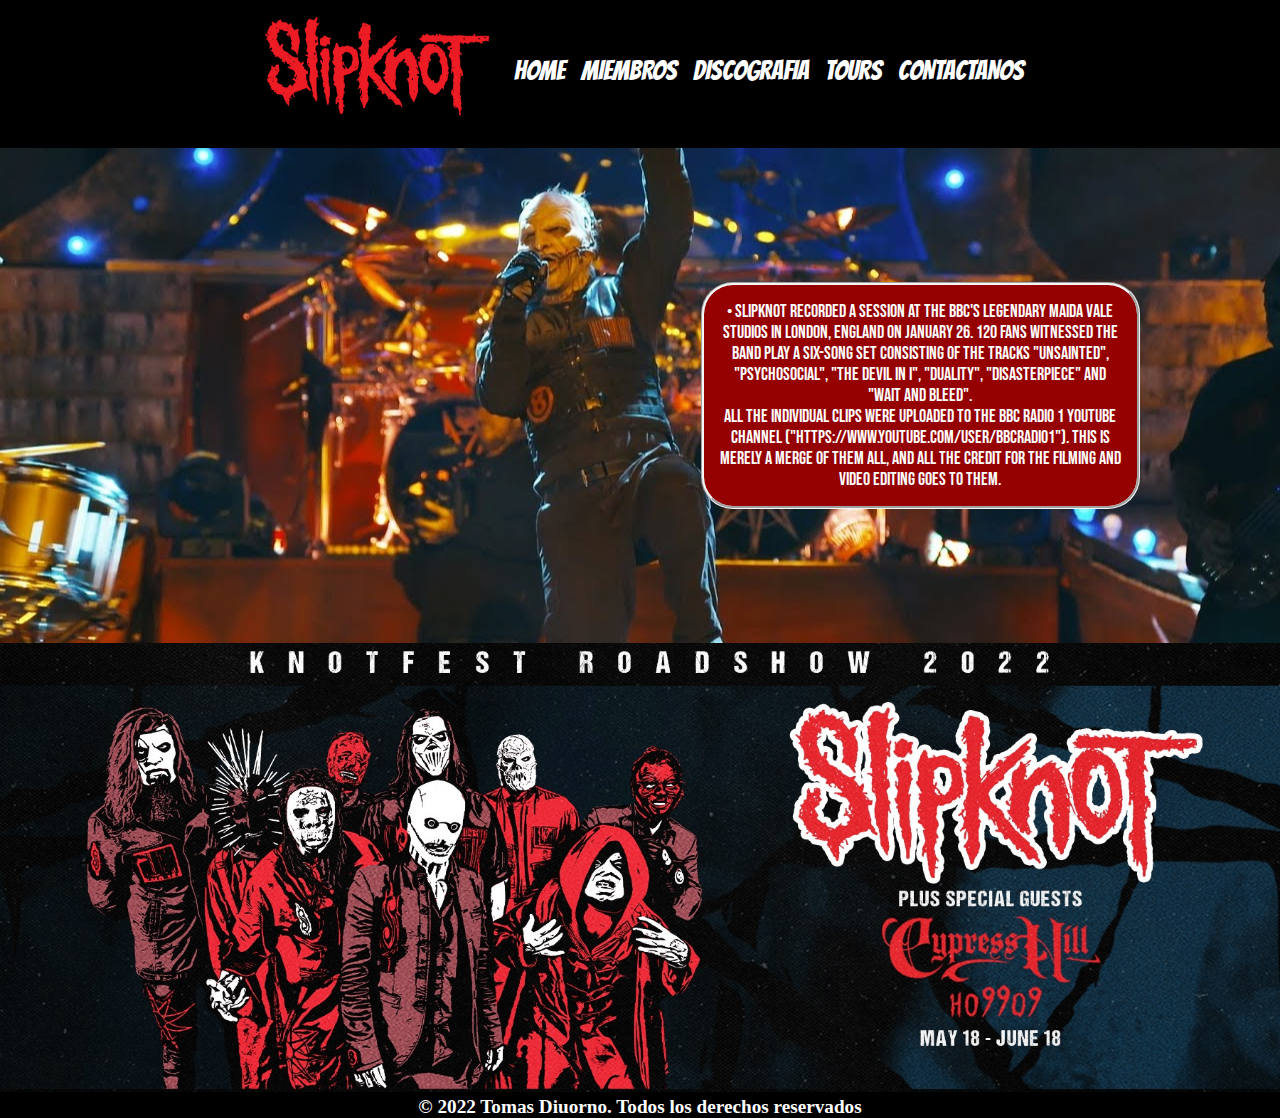
<file: index.html>
<!DOCTYPE html>
<html lang="en">

<head>
    <meta charset="UTF-8">
    <meta http-equiv="X-UA-Compatible" content="IE=edge">
    <meta name="viewport" content="width=device-width, initial-scale=1.0">

    <!-- fuentes -->
    <link rel="preconnect" href="https://fonts.googleapis.com">
    <link rel="preconnect" href="https://fonts.gstatic.com" crossorigin>
    <link href="https://fonts.googleapis.com/css2?family=Bangers&family=Bebas+Neue&display=swap" rel="stylesheet">

    <!--link css-->
    <link rel="stylesheet" href="css/style.css">
    <title>Home</title>
</head>

<body class="html-home">
    <header class="header-home">
        <nav>
            <div class="logo">
                <h1> <img src="img/logo.png" height="100" alt="Logo"> </h1>
            </div>
            <ul>
                <li>
                    <a href="index.html">HOME</a>
                </li>
                <li>
                    <a href="pages/miembros.html">MIEMBROS</a>
                </li>
                <li>
                    <a href="pages/discografia.html">DISCOGRAFIA</a>
                </li>
                <li>
                    <a href="pages/tours.html">TOURS</a>
                </li>
                <li>
                    <a href="pages/contactanos.html">CONTACTANOS</a>
                </li>
            </ul>
        </nav>
    </header>

    <main class="main-home">
        <div class="video">
            <iframe src="https://www.youtube.com/embed/HVepgzlciJY" title="YouTube video player" frameborder="0" allow="accelerometer; autoplay; clipboard-write; encrypted-media; gyroscope; picture-in-picture" allowfullscreen></iframe>
        </div>

        <div class="bbc">
            <p> • SLIPKNOT recorded a session at the BBC's legendary Maida Vale <br>
                studios in London, England on
                January 26. 120 fans witnessed the <br>
                band play a six-song set consisting of the tracks
                "Unsainted", <br>
                "Psychosocial", "The Devil In I", "Duality", "Disasterpiece" and <br> "Wait And Bleed". <br>
                All the individual clips were uploaded to the BBC Radio 1 YouTube <br> channel ("<a
                        class="link-youtube-uno" href="https://www.youtube.com/user/bbcradio1"
                        target="_blank">https://www.youtube.com/user/bbcradio1</a>"). 
                This is <br>
                merely a merge of them all, and all the credit for the filming and <br>
                video editing goes to them. <br>
            </p>
        </div>

        

    </main>

    <section class="img-tours">
        <div>
            <a href="pages/tours.html"><img src="img/portadatours.jpg" width="1280" alt=""></a>
        </div>
    </section>

    <footer class="footer-home">
        <h2 class="copy">© 2022 Tomas Diuorno. Todos los derechos reservados</h2>
    </footer>

</body>

</html>
</file>
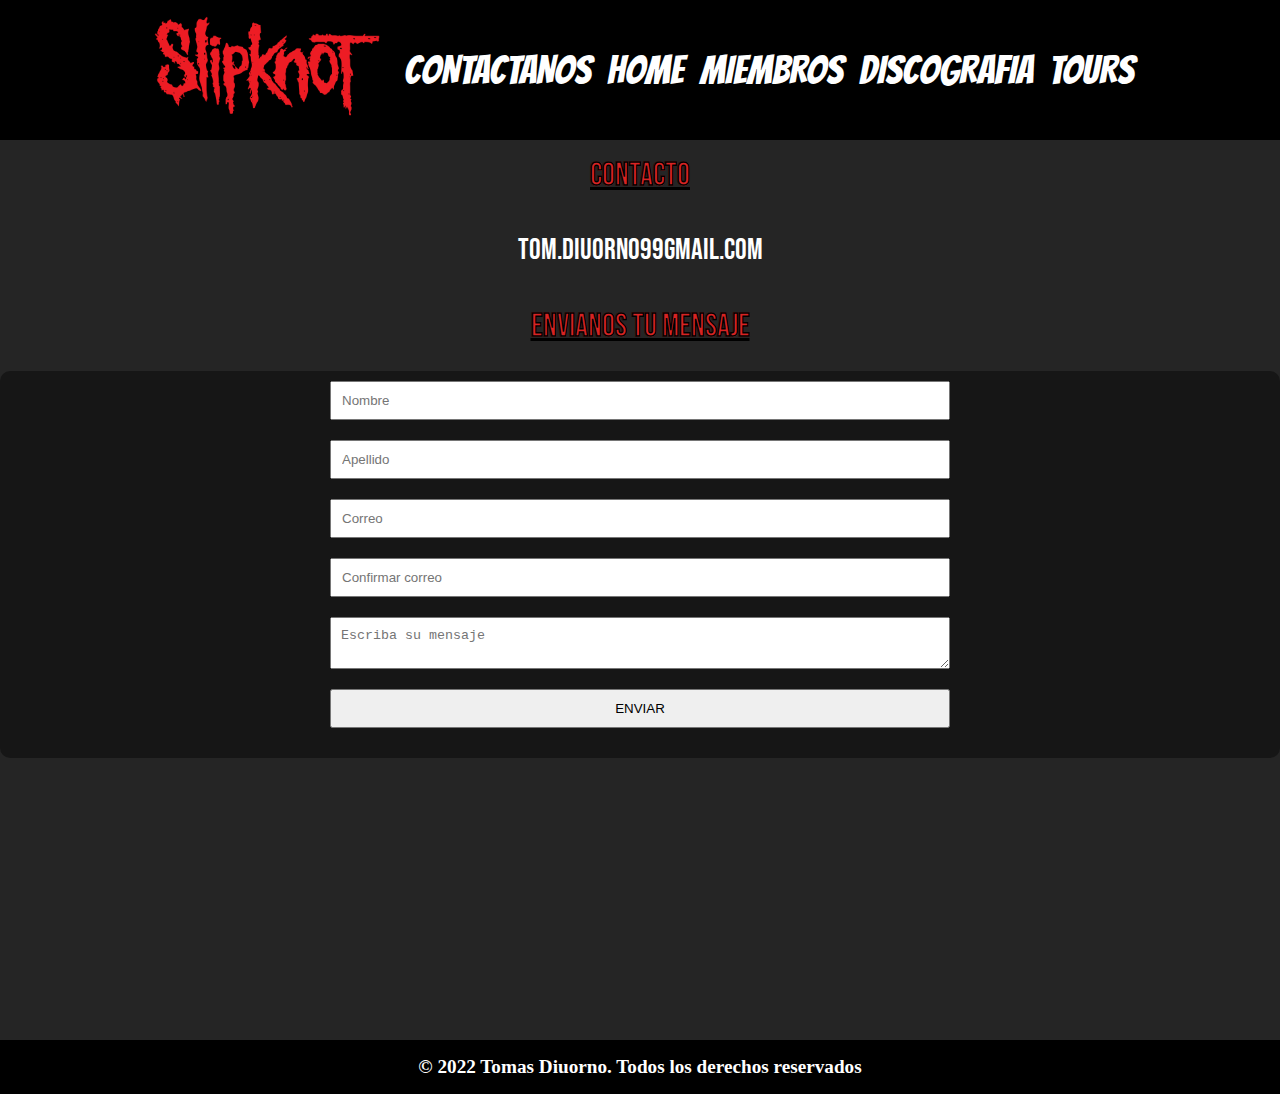
<file: pages/contactanos.html>
<!DOCTYPE html>
<html lang="en">

<head>
    <meta charset="UTF-8">
    <meta http-equiv="X-UA-Compatible" content="IE=edge">
    <meta name="viewport" content="width=device-width, initial-scale=1.0">

    <!-- fuentes -->
    <link rel="preconnect" href="https://fonts.googleapis.com">
    <link rel="preconnect" href="https://fonts.gstatic.com" crossorigin>
    <link href="https://fonts.googleapis.com/css2?family=Bangers&family=Bebas+Neue&display=swap" rel="stylesheet">

    <!--link css-->
    <link rel="stylesheet" href="../css/style.css">

    <title>Contactanos</title>
</head>

<body class="html-contacto">
    <header class="header-contacto">
        <div class="logo">
            <h1> <a href="../index.html"><img src="../img/logo.png" height="100" alt="Logo"></a> </h1>
        </div>

        <nav>
            <ul>
                <li>
                    <a href="contactanos.html">CONTACTANOS</a>
                </li>
                <li>
                    <a href="../index.html">HOME</a>
                </li>
                <li>
                    <a href="miembros.html">MIEMBROS</a>
                </li>
                <li>
                    <a href="discografia.html">DISCOGRAFIA</a>
                </li>
                <li>
                    <a href="tours.html">TOURS</a>
                </li>
            </ul>
        </nav>
    </header>
    <div class="contacto-portada"></div>
    <main class="main-contacto">
        <h2 class="title-contacto">
            CONTACTO
        </h2>
        <div class="mail-contacto">
            tom.diuorno99gmail.com
        </div>
        <div>
            <h2 class="envianos-tu-msj">
                Envianos tu Mensaje
            </h2>
        </div>
        <form>
            <input type="text" name="nombre" placeholder="Nombre">
            <input type="text" name="apellido" placeholder="Apellido">
            <input type="text" name="correo" placeholder="Correo">
            <input type="text" name="correo" placeholder="Confirmar correo">
            <textarea name="mensaje" placeholder="Escriba su mensaje"></textarea>
            <input type="button" value="ENVIAR">
        </form>
    </main>

    <footer class="footer-contacto">
        <h3 class="copy">
            © 2022 Tomas Diuorno. Todos los derechos reservados
        </h3>
    </footer>
</body>

</html>
</file>
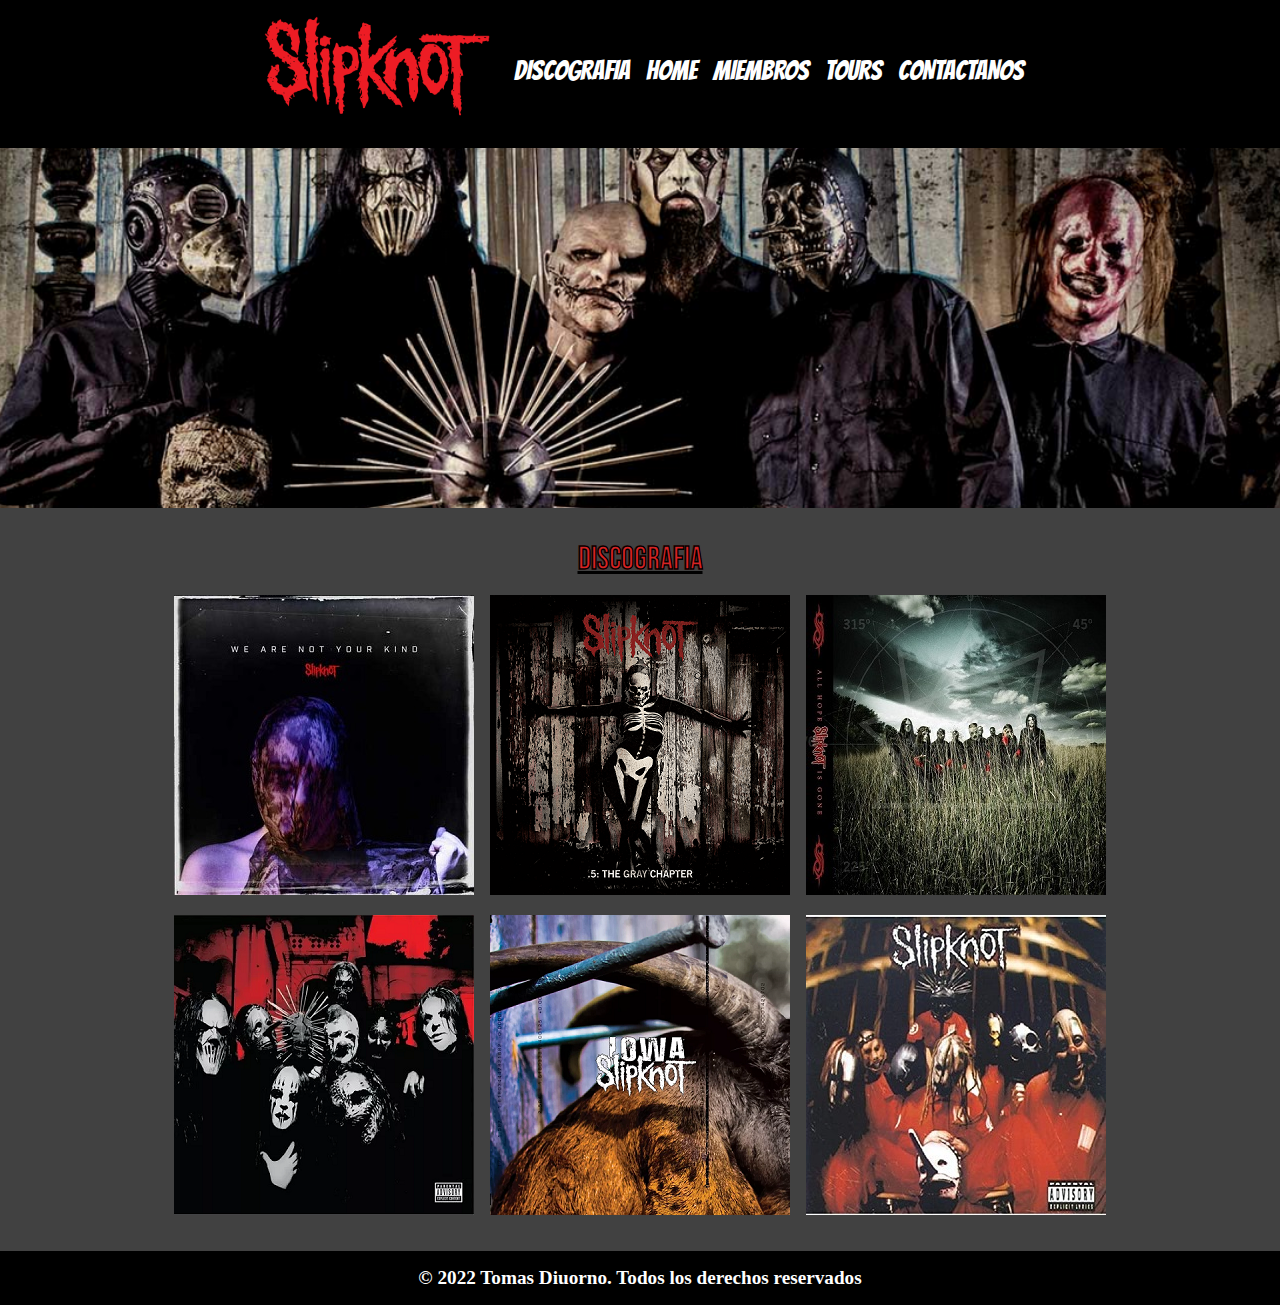
<file: pages/discografia.html>
<!DOCTYPE html>
<html lang="en">

<head>
    <meta charset="UTF-8">
    <meta http-equiv="X-UA-Compatible" content="IE=edge">
    <meta name="viewport" content="width=device-width, initial-scale=1.0">

    <!-- fuentes -->
    <link rel="preconnect" href="https://fonts.googleapis.com">
    <link rel="preconnect" href="https://fonts.gstatic.com" crossorigin>
    <link href="https://fonts.googleapis.com/css2?family=Bangers&family=Bebas+Neue&display=swap" rel="stylesheet">

    <!--link css-->
    <link rel="stylesheet" href="../css/style.css">

    <title>Discografia</title>
</head>

<body>
    <header class="header-discografia">
        <div class="logo">
            <h1> <a href="../index.html"><img src="../img/logo.png" height="100" alt="Logo"></a> </h1>
        </div>
        <nav>
            <ul>
                <li>
                    <a href="discografia.html">DISCOGRAFIA</a>
                </li>
                <li>
                    <a href="../index.html">HOME</a>
                </li>
                <li>
                    <a href="miembros.html">MIEMBROS</a>
                </li>
                <li>
                    <a href="tours.html">TOURS</a>
                </li>
                <li>
                    <a href="contactanos.html">CONTACTANOS</a>
                </li>
            </ul>
        </nav>
    </header>

    <div class="portada-discografia"></div>

    <main class="main-discografia">
        <h2 class="title-discografia">DISCOGRAFIA</h2>

        <section class="albums">
            <div class="we-are-not-your-kind">
                <div class="album-6">
                    <a href="../pages/album6.html"><img src="../img/wearenotyourkind.jpg" alt="We Are Not Your Kind"></a>
                </div>
            </div>

            <div class="the-gray-chapter">
                <div class="album-5">
                    <a href="../pages/album5.html"><img src="../img/thegraychapter.png" alt="The Gray Chapter"></a>
                </div>
            </div>

            <div class="all-hope-is-gone">
                <div class="album-4">
                    <a href="../pages/album4.html"><img src="../img/allhopeisgone.jpg" alt="All Hope is Gone"></a>
                </div>
            </div>

            <div class="vol-tres">
                <div class="album-3">
                    <a href="../pages/album3.html"><img src="../img/vol3.png" alt="Vol. 3"></a>
                </div>
            </div>

            <div class="iowa">
                <div class="album-2">
                    <a href="../pages/album2.html"><img src="../img/iowa.png" alt="Iowa"></a>
                </div>
            </div>

            <div class="slipknot-album">
                <div class="album-1">
                    <a href="../pages/album1.html"><img src="../img/albumslipknot.jpg" alt=""></a>
                </div>
            </div>
        </section>
    </main>

    <footer class="footer-discografia">
        <h2 class="copy">
            © 2022 Tomas Diuorno. Todos los derechos reservados
        </h2>
    </footer>
</body>

</html>
</file>
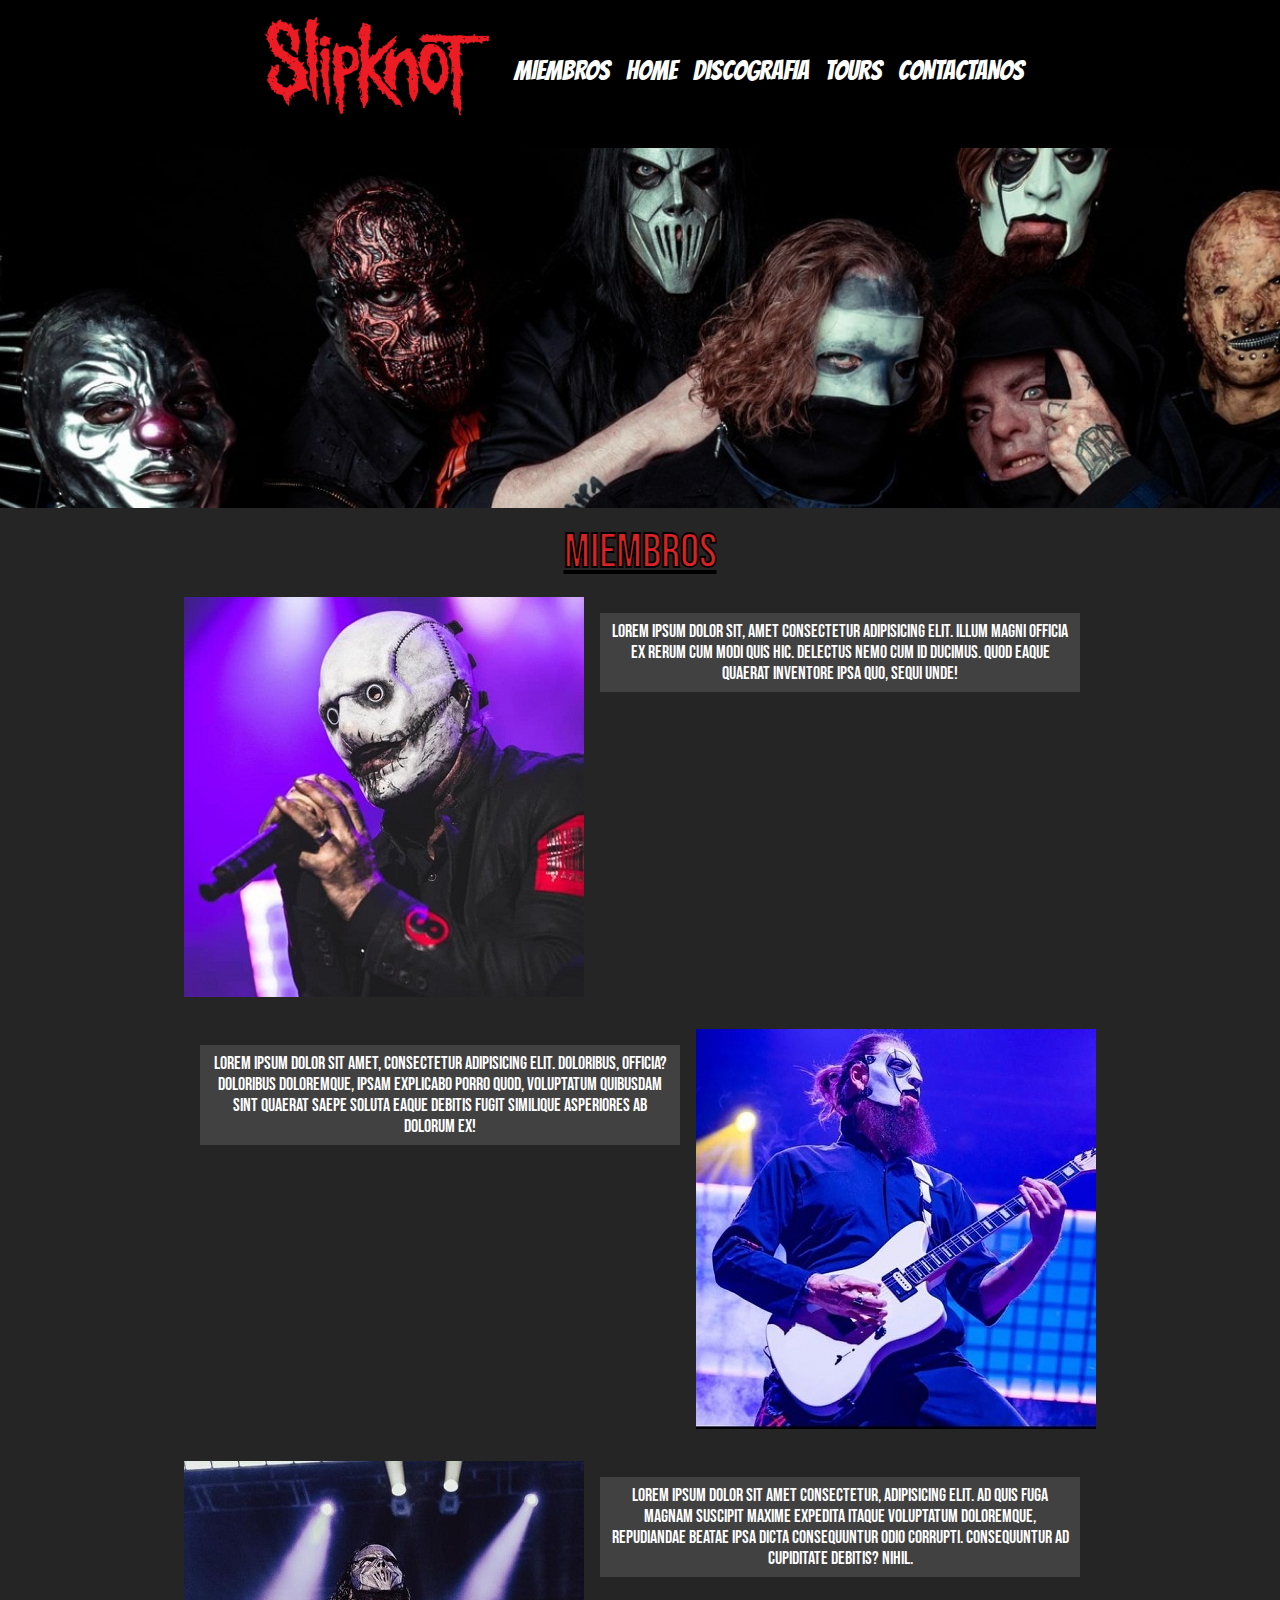
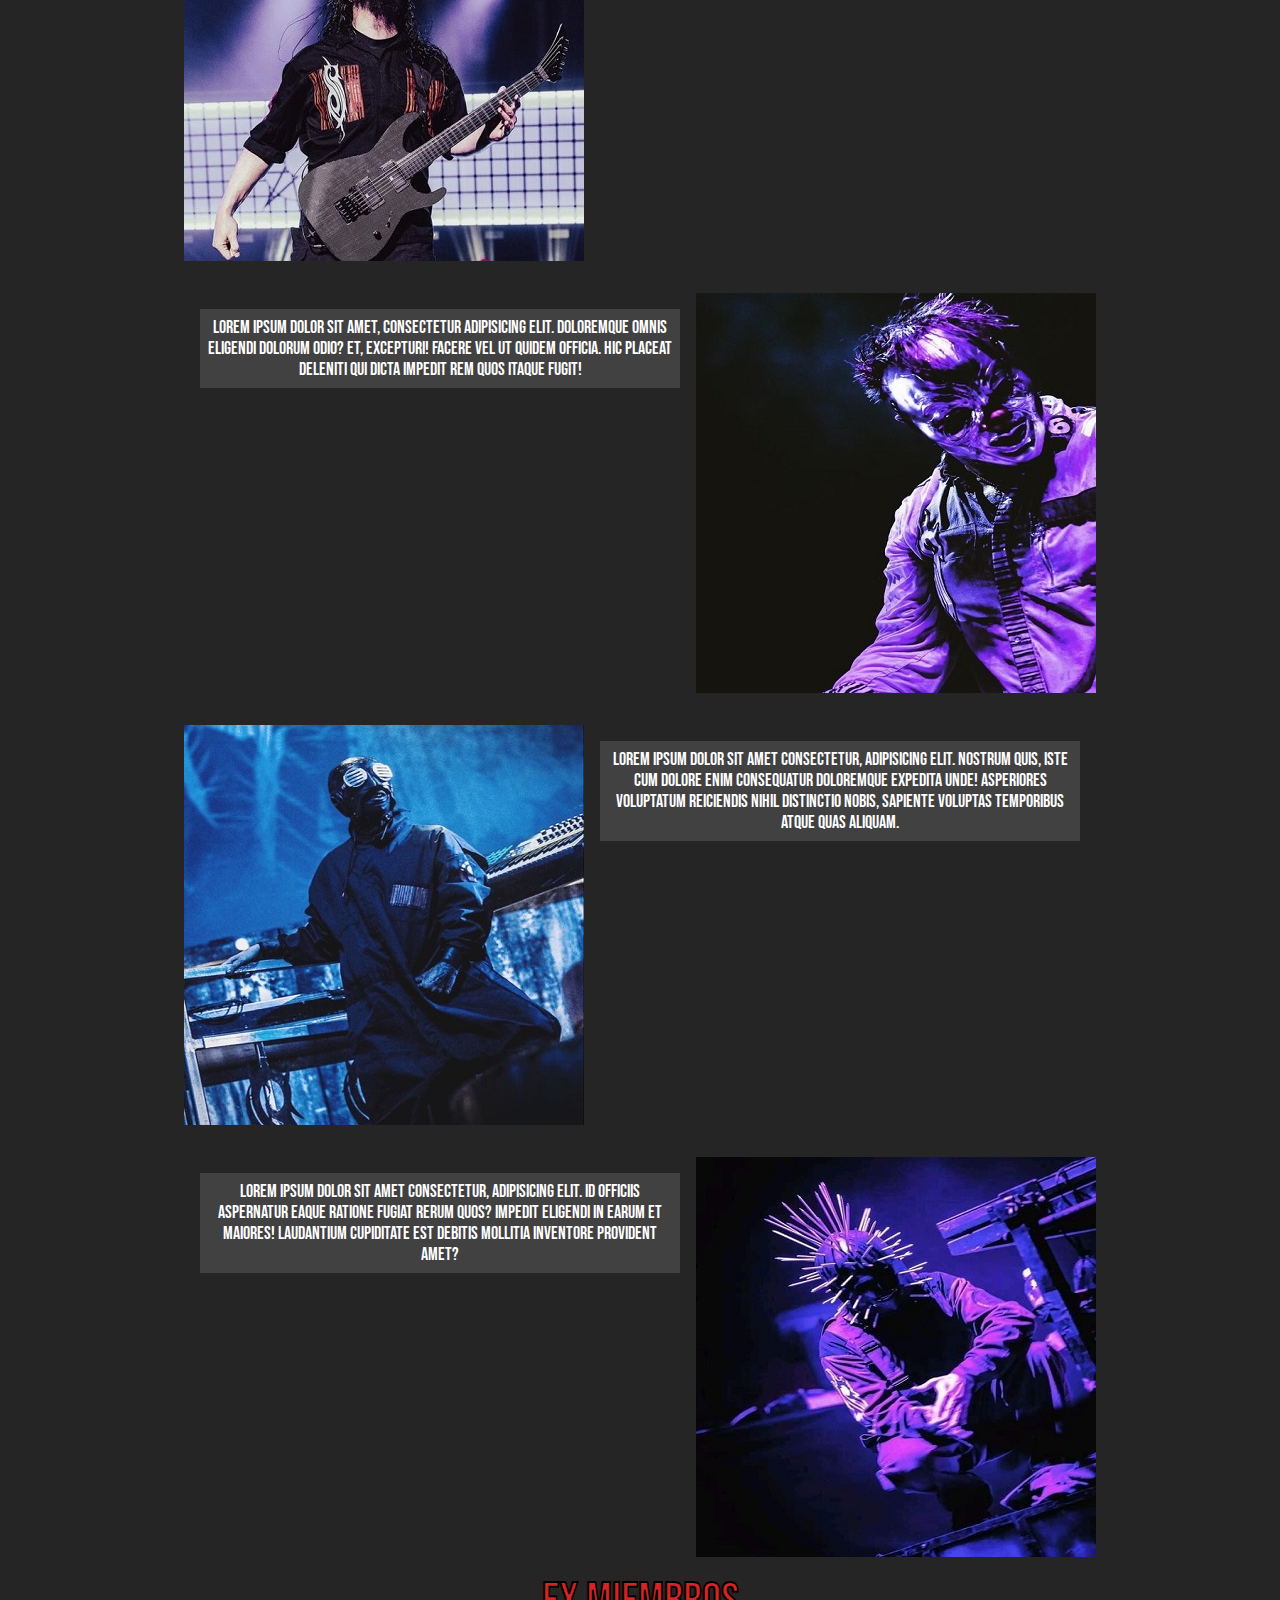
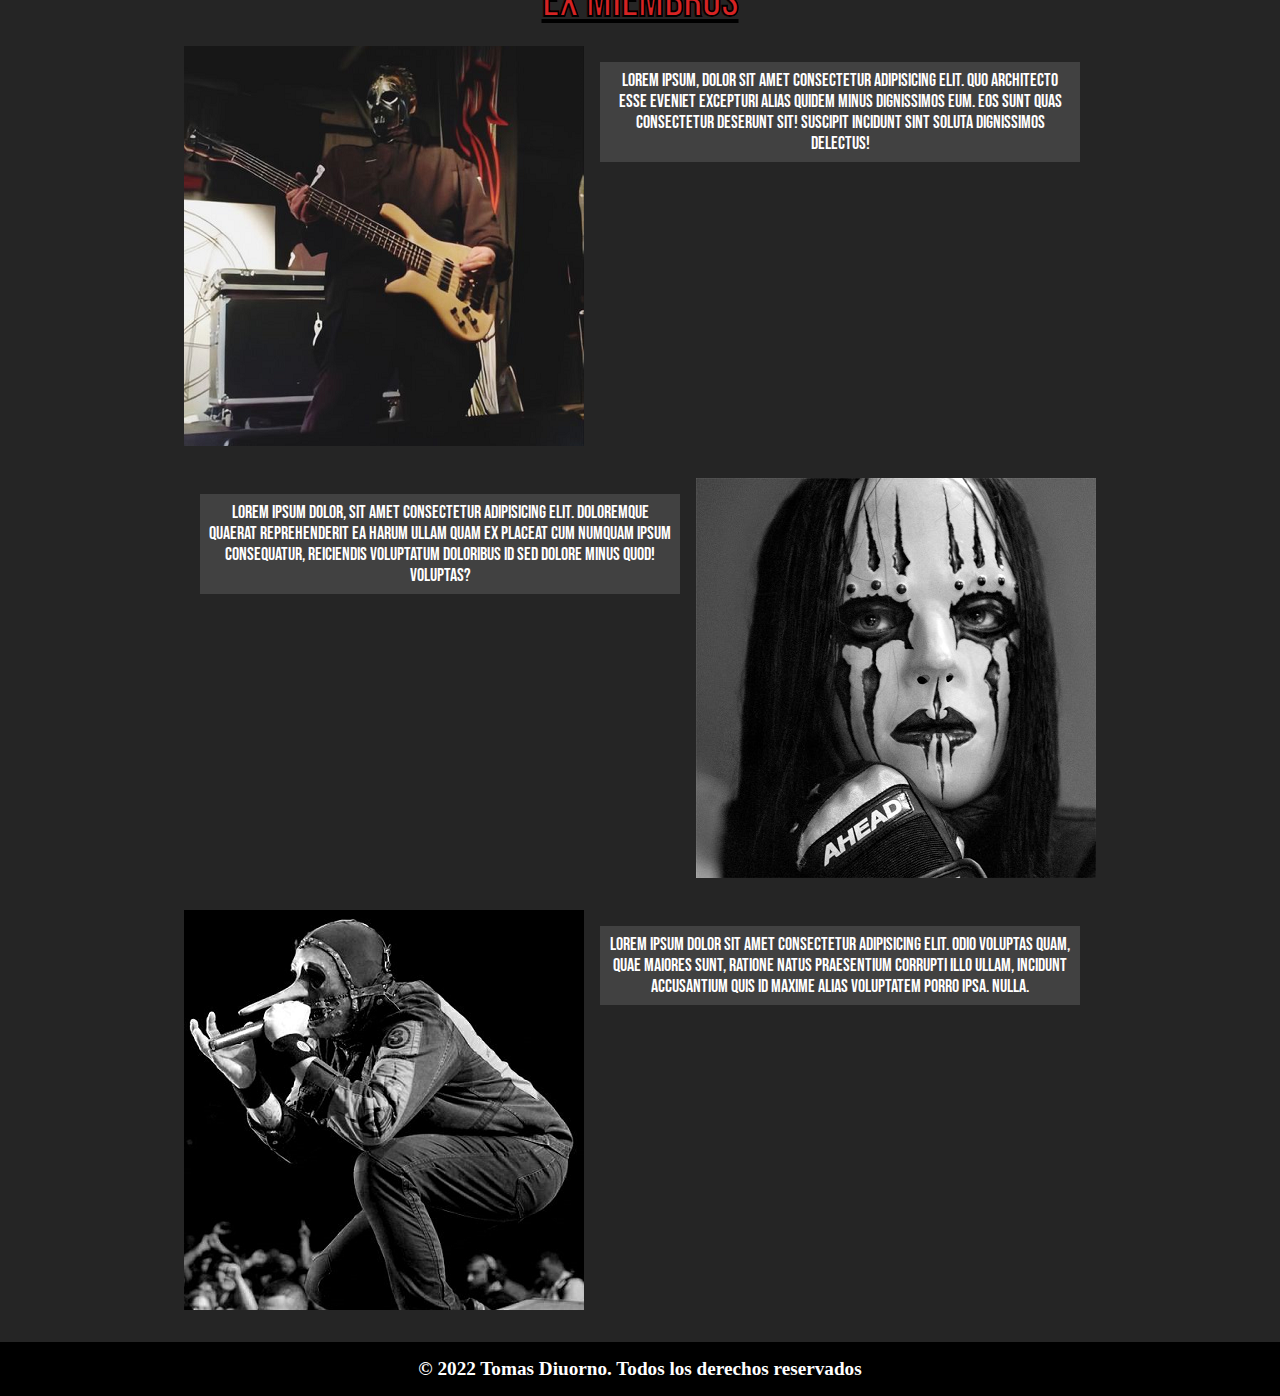
<file: pages/miembros.html>
<!DOCTYPE html>
<html lang="en">

<head>
    <meta charset="UTF-8">
    <meta http-equiv="X-UA-Compatible" content="IE=edge">
    <meta name="viewport" content="width=device-width, initial-scale=1.0">

    <!-- fuentes -->
    <link rel="preconnect" href="https://fonts.googleapis.com">
    <link rel="preconnect" href="https://fonts.gstatic.com" crossorigin>
    <link href="https://fonts.googleapis.com/css2?family=Bangers&family=Bebas+Neue&display=swap" rel="stylesheet">

    <!--link css-->
    <link rel="stylesheet" href="../css/style.css">
    <title>Miembros</title>
</head>

<body class="html-miembros">
    <header class="header-miembros">
        <div class="logo">
            <h1> <a href="../index.html"> <img src="../img/logo.png" height="100" alt="Logo"> </a> </h1>
        </div>

        <nav>
            <ul>
                <li>
                    <a href="miembros.html">MIEMBROS</a>
                </li>
                <li>
                    <a href="../index.html">HOME</a>
                </li>
                <li>
                    <a href="discografia.html">DISCOGRAFIA</a>
                </li>
                <li>
                    <a href="tours.html">TOURS</a>
                </li>
                <li>
                    <a href="contactanos.html">CONTACTANOS</a>
                </li>
            </ul>
        </nav>
    </header>

    <div class="portada-miembros"></div>

    <main class="main-miembros">
        <div class="title-miembros">
            <h2 >MIEMBROS</h2>
        </div>

        <div class="corey-taylor">
            <img src="../img/coreytaylor.jpg" width="400px" alt="Corey Taylor">
            <div class="bio-corey" >
                <p>
                    Lorem ipsum dolor sit, amet consectetur adipisicing elit. Illum magni officia ex rerum cum modi quis
                    hic. Delectus nemo cum id ducimus. Quod eaque quaerat inventore ipsa quo, sequi unde!
                </p>
            </div>
        </div>

        <div class="jim-root">
            <img src="../img/jimroot.jpg" width="400px" alt="Jim Root">
            <div class="bio-jim">
                <p>Lorem ipsum dolor sit amet, consectetur adipisicing elit. Doloribus, officia? Doloribus doloremque,
                    ipsam explicabo porro quod, voluptatum quibusdam sint quaerat saepe soluta eaque debitis fugit
                    similique asperiores ab dolorum ex!</p>
            </div>
        </div>

        <div class="mick-thomson">
            <img src="../img/mickthomson.jpg" alt="Mick Thomson">
            <div class="bio-mick">
                <p>Lorem ipsum dolor sit amet consectetur, adipisicing elit. Ad quis fuga magnam suscipit maxime
                    expedita itaque voluptatum doloremque, repudiandae beatae ipsa dicta consequuntur odio corrupti.
                    Consequuntur ad cupiditate debitis? Nihil.</p>
            </div>
        </div>

        <div class="shawn-crahan">     
            <img src="../img/shawncrahan.jpg" alt="Shawn Crahan">
            <div class="bio-shawn">
                <p>Lorem ipsum dolor sit amet, consectetur adipisicing elit. Doloremque omnis eligendi dolorum odio? Et,
                    excepturi! Facere vel ut quidem officia. Hic placeat deleniti qui dicta impedit rem quos itaque
                    fugit!</p>
            </div>
        </div>

        <div class="sid-wilson">
            <img src="../img/sidwilson.jpg" alt="Sid Wilson">
            <div class="bio-sid">
                <p>Lorem ipsum dolor sit amet consectetur, adipisicing elit. Nostrum quis, iste cum dolore enim
                    consequatur doloremque expedita unde! Asperiores voluptatum reiciendis nihil distinctio nobis,
                    sapiente voluptas temporibus atque quas aliquam.</p>
            </div>
        </div>

        <div class="craig-jones">
            <img src="../img/craigjones.jpg" alt="Craig Jones">
            <div class="bio-craig">
                <p>Lorem ipsum dolor sit amet consectetur, adipisicing elit. Id officiis aspernatur eaque ratione fugiat
                    rerum quos? Impedit eligendi in earum et maiores! Laudantium cupiditate est debitis mollitia
                    inventore provident amet?</p>
            </div>
        </div>

        <div class="ex-miembros">
            <h2>EX MIEMBROS</h2>
        </div>

        <div class="paul-gray">
            <img src="../img/paulgray.png" alt="Paul Gray">
            <div class="bio-paul">
                <p>Lorem ipsum, dolor sit amet consectetur adipisicing elit. Quo architecto esse eveniet excepturi alias quidem minus dignissimos eum. Eos sunt quas consectetur deserunt sit! Suscipit incidunt sint soluta dignissimos delectus!</p>
            </div>
        </div>

        <div class="joey-jordison">
            <img src="../img/joeyjordison.jpg" alt="Joey Jordison">
            <div class="bio-joey">
                <p>Lorem ipsum dolor, sit amet consectetur adipisicing elit. Doloremque quaerat reprehenderit ea harum ullam quam ex placeat cum numquam ipsum consequatur, reiciendis voluptatum doloribus id sed dolore minus quod! Voluptas?</p>
            </div>
        </div>
        
        <div class="chris-fehn">
            <img src="../img/chrisfehn.jpg" alt="Chris Fehn">
            <div class="bio-chris">
                <p>Lorem ipsum dolor sit amet consectetur adipisicing elit. Odio voluptas quam, quae maiores sunt, ratione natus praesentium corrupti illo ullam, incidunt accusantium quis id maxime alias voluptatem porro ipsa. Nulla.</p>
            </div>
        </div>

    </main>

    <footer class="footer-miembros">
        <h3 class="copy">
            © 2022 Tomas Diuorno. Todos los derechos reservados
        </h3>
    </footer>
</body>

</html>
</file>
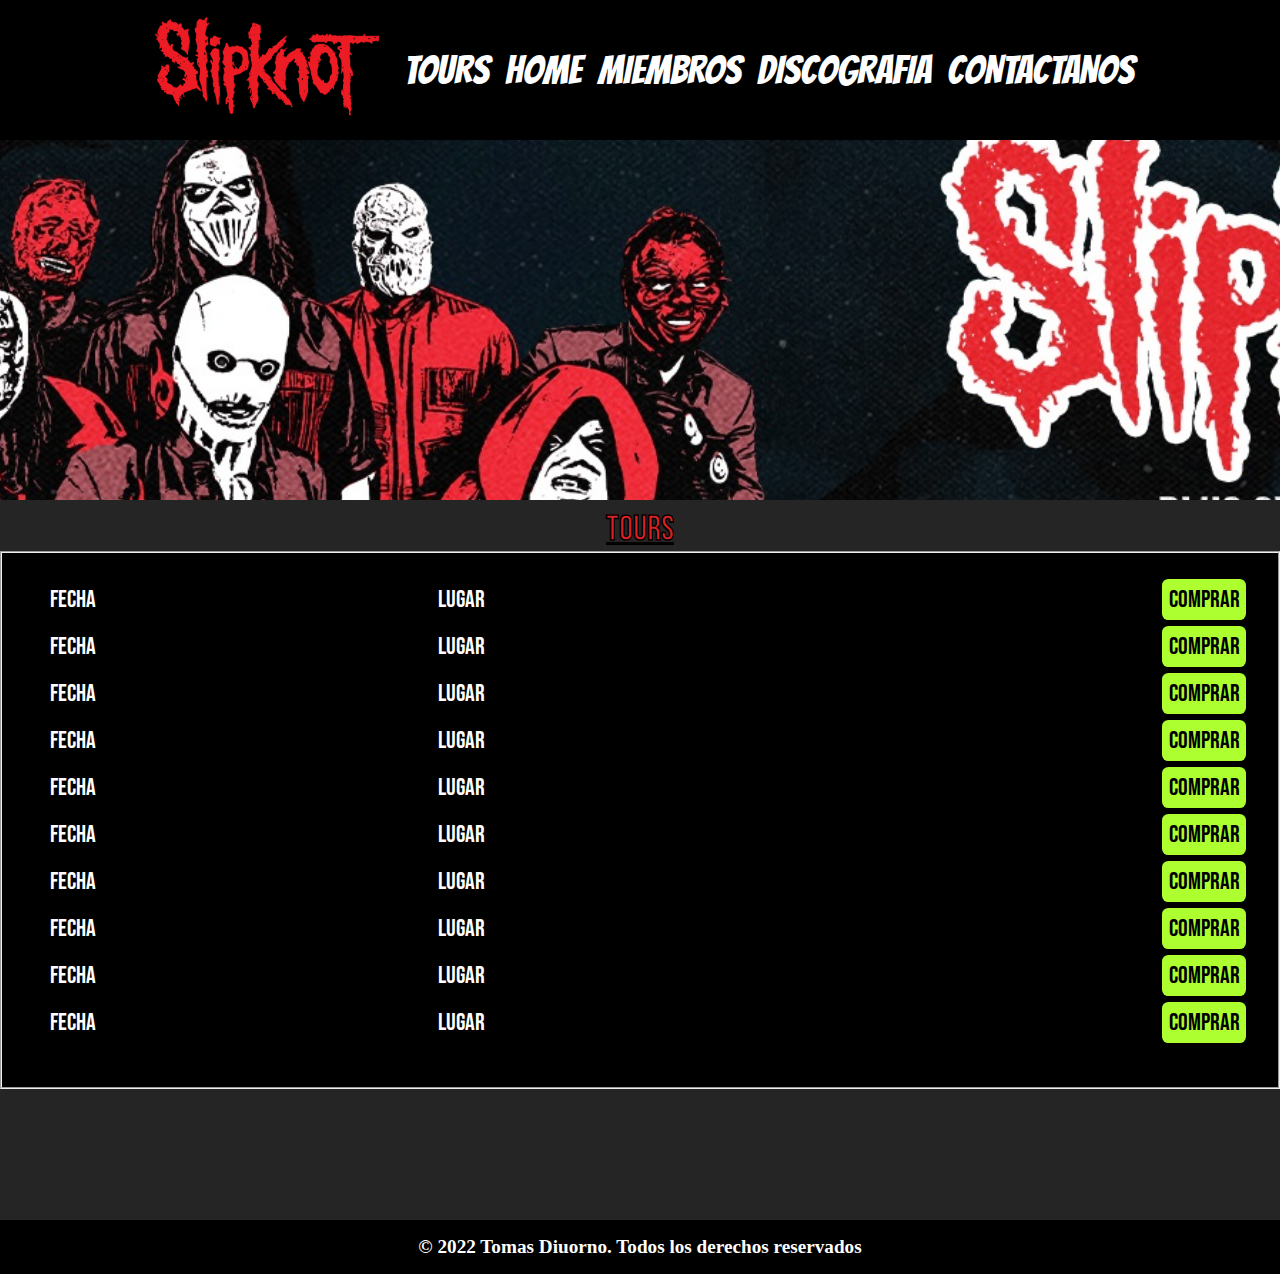
<file: pages/tours.html>
<!DOCTYPE html>
<html lang="en">

<head>
    <meta charset="UTF-8">
    <meta http-equiv="X-UA-Compatible" content="IE=edge">
    <meta name="viewport" content="width=device-width, initial-scale=1.0">

    <!-- fuentes -->
    <link rel="preconnect" href="https://fonts.googleapis.com">
    <link rel="preconnect" href="https://fonts.gstatic.com" crossorigin>
    <link href="https://fonts.googleapis.com/css2?family=Bangers&family=Bebas+Neue&display=swap" rel="stylesheet">

    <!--link css-->
    <link rel="stylesheet" href="../css/style.css">

    <title>Tours</title>
</head>

<body class="html-tours">
    <header class="header-tours">
        <div class="logo">
            <h1> <a href="../index.html"><img src="../img/logo.png" height="100" alt="Logo"></a> </h1>
        </div>

        <nav>
            <ul>
                <li>
                    <a href="tours.html">TOURS</a>
                </li>
                <li>
                    <a href="../index.html">HOME</a>
                </li>
                <li>
                    <a href="miembros.html">MIEMBROS</a>
                </li>
                <li>
                    <a href="discografia.html">DISCOGRAFIA</a>
                </li>
                <li>
                    <a href="contactanos.html">CONTACTANOS</a>
                </li>
            </ul>
        </nav>
    </header>

    <div class="tours-portada"></div>

    <main class="main-tours">
        <h2 class="title-tours">TOURS</h2>
        <section class="venta">
            <fieldset class="venta-de-entradas">
                <div class="container-fechas">
                    <div class="fecha">fecha</div><br>
                    <div class="fecha">fecha</div><br>
                    <div class="fecha">fecha</div><br>
                    <div class="fecha">fecha</div><br>
                    <div class="fecha">fecha</div><br>
                    <div class="fecha">fecha</div><br>
                    <div class="fecha">fecha</div><br>
                    <div class="fecha">fecha</div><br>
                    <div class="fecha">fecha</div><br>
                    <div class="fecha">fecha</div><br>
                </div>
                <div class="container-lugares">
                    <div class="lugar">lugar</div><br>
                    <div class="lugar">lugar</div><br>
                    <div class="lugar">lugar</div><br>
                    <div class="lugar">lugar</div><br>
                    <div class="lugar">lugar</div><br>
                    <div class="lugar">lugar</div><br>
                    <div class="lugar">lugar</div><br>
                    <div class="lugar">lugar</div><br>
                    <div class="lugar">lugar</div><br>
                    <div class="lugar">lugar</div><br>
                </div>
                <div class="container-compra">
                    <div class="ticket">
                        <a href="https://www.viagogo.com/ww/Concert-Tickets/Hard-Rock-Metal/Slipknot-Tickets/E-9582936"
                            target="_blank" class="buy-button">Comprar</a>
                    </div><br>
                    <div class="ticket"> <a
                            href="https://www.viagogo.com/ww/Concert-Tickets/Hard-Rock-Metal/Slipknot-Tickets/E-10130571"
                            target="_blank" class="buy-button"> Comprar</a>
                    </div><br>
                    <div class="ticket"> <a
                            href="https://www.viagogo.com/ww/Concert-Tickets/Hard-Rock-Metal/Slipknot-Tickets/E-9582949"
                            target="_blank" class="buy-button">Comprar</a>
                    </div><br>
                    <div class="ticket"> <a
                            href="https://www.viagogo.com/ww/Concert-Tickets/Hard-Rock-Metal/Slipknot-Tickets/E-9582516"
                            target="_blank" class="buy-button">Comprar</a>
                    </div><br>
                    <div class="ticket"> <a
                            href="https://www.viagogo.com/ww/Concert-Tickets/Hard-Rock-Metal/Slipknot-Tickets/E-10130543"
                            target="_blank" class="buy-button">Comprar</a>
                    </div><br>
                    <div class="ticket"> <a
                            href="https://www.viagogo.com/ww/Concert-Tickets/Hard-Rock-Metal/Slipknot-Tickets/E-9582947"
                            target="_blank" class="buy-button">Comprar</a>
                    </div><br>
                    <div class="ticket"> <a
                            href="https://www.viagogo.com/ww/Concert-Tickets/Hard-Rock-Metal/Slipknot-Tickets/E-150110321"
                            target="_blank" class="buy-button">Comprar</a>
                    </div><br>
                    <div class="ticket"> <a
                            href="https://www.viagogo.com/ww/Concert-Tickets/Hard-Rock-Metal/Slipknot-Tickets/E-9582945"
                            target="_blank" class="buy-button">Comprar</a>
                    </div><br>
                    <div class="ticket"> <a
                            href="https://www.viagogo.com/ww/Concert-Tickets/Hard-Rock-Metal/Slipknot-Tickets/E-10130569"
                            target="_blank" class="buy-button">Comprar</a>
                    </div><br>
                    <div class="ticket"> <a
                            href="https://www.viagogo.com/ww/Concert-Tickets/Hard-Rock-Metal/Slipknot-Tickets/E-9582959"
                            target="_blank" class="buy-button">Comprar</a>
                    </div><br>
                </div>
            </fieldset>
        </section>
    </main>

    <footer class="footer-tours">
        <h3 class="copy">
            © 2022 Tomas Diuorno. Todos los derechos reservados
        </h3>
    </footer>

</body>

</html>
</file>
<file: css/style.css>
/*reseteo*/

*{
    margin: 0;
    padding: 0;
    box-sizing: border-box;
}

/*html home*/

.html-home{
    background-color: black;
    height: 100vh;
}

.header-home{
    margin-bottom: 0.5rem;
    display: flex;
    background-color: black;
    justify-content: center;
}

.logo{
    margin:1rem;
    transition: all 300ms;
}

.logo:hover{
    transform: scale(1.10);
}

nav ul{
    text-align: center;
    list-style-type: none;
}
 

nav ul li a{
    color: white;
    margin: 0.5rem;
    text-decoration: none;
    font-family: 'Bangers', cursive;
    font-size: 1.5rem;
}

nav ul li{
    transition: all 300ms;
}

nav ul li:hover{
    transform: scale(1.10);
}

.main-home{
    display: grid;
    grid-template-areas: "video"
                         "bbc";
    grid-template-columns: 1fr;
    grid-template-rows: repeat(2 1fr);
    height: 55vh;
    justify-items: center;
    text-align: center;
    background-image: url(../img/fondo.png);
    background-repeat: no-repeat;
    background-position: center;
}

.video{
    grid-area: video;
    margin-top: 1rem;
    width: 460px; 
    height: 215px;
}

.bbc{
    grid-area: bbc;
    position: relative;
    background-color: #950101;
    max-height: 250px;
    border-radius: 2rem;
    padding: 1rem;
    margin: 1.5rem;
    border-style: groove;
    border-color: whitesmoke;
    overflow: auto;
}

.bbc p{
    color: white;
    font-family: 'Bebas Neue', cursive;
    font-size: 1.1rem;
}

.bbc p a{
    text-decoration: none;
    color: white;
}

.img-tours{
    display: none;
}

.footer-home{
    width: 100vw;
    position: absolute;
    text-align: center;
    background-color: black;
}

.copy{
    color: white;
    font-size: 1.2rem;
}

/*media screen 760px*/
@media screen and (min-width:760px){    
    nav{
        display: flex;
        flex-direction: column;
        align-items: center;
    }
    
    nav ul{
        display: flex;
        text-align: center;
    }

    nav ul li a{
        font-size: 1.7rem;
    }

    .main-home{
        height: 55vh;
    }
    

}

/*screen 1280px*/
@media screen and (min-width: 1280px){
    nav{
        display: flex;
        flex-direction: row;
    }

    .main-home{
        display: flex;
        justify-content: center;
        align-items: center;
    }

    .img-tours{
        display: block;
        width: 100vw;
    }

    .img-tours div{
        display: flex;
        justify-content: center;
    }

    .video{
        width: 560px; 
        height: 315px;
    }
}

/*html miembros*/

.html-miembros{
    background-color: black;
}

.header-miembros{
    margin-bottom: 0.5rem;
    display: flex;
    flex-direction: column;
    background-color: black;
    justify-content: center;
    align-items: center;
}

.portada-miembros{
    background-attachment: fixed;
    background-image: url(../img/miembrosportada.jpg);
    background-repeat: no-repeat;
    background-position: center;
    background-size: cover;
    height: 40vh;
    position: relative;
    display: none;
}

.main-miembros{
    display: flex;
    flex-flow: wrap column;
    align-content: center;
    text-align: center;
    background-color: #252525;
    padding: 1rem;  
} 

.title-miembros{
    color: #D72323;
    font-family: 'Bebas Neue', cursive;
    font-size: 1.5rem;
    text-decoration: underline;
    text-align: center;
    -webkit-text-stroke: 0.4px;
    -webkit-text-stroke-color: #000000;
}

.main-miembros p{
    background-color: #414141;
    max-width: 480px;
    margin: 1rem;
    color: white;
    font-family: 'Bebas Neue', cursive;
    font-size: 1.1rem;
    padding: 0.5rem;
}

.ex-miembros{
    color: #D72323;
    font-family: 'Bebas Neue', cursive;
    font-size: 1.5rem;
    text-decoration: underline;
    text-align: center;
    -webkit-text-stroke: 0.4px;
    -webkit-text-stroke-color: #000000;
}

.footer-miembros{
    width: 100vw;
    position: absolute;
    text-align: center;
    background-color: black;
    padding: 1rem;
}

/*screen 760px*/
@media screen and (min-width: 760px) {
    .portada-miembros{
        display: block;
    }
}

/*screen 1280px*/
@media screen and (min-width: 1280px) {   
    .header-miembros{
        display: flex;
        flex-direction: row;
    }

    .title-miembros{
        font-size: 2rem;
    }

    .corey-taylor{
        display: flex;
        margin: 1rem;
    }

    .jim-root{
        margin: 1rem;
        display: flex;
        flex-direction: row-reverse;
    }

    .mick-thomson{
        margin: 1rem;
        display: flex;
    }

    .shawn-crahan{
        margin: 1rem;
        display: flex;
        flex-direction: row-reverse;
    }

    .sid-wilson{
        margin: 1rem;
        display: flex;
    }

    .craig-jones{
        margin: 1rem;
        display: flex;
        flex-direction: row-reverse;
    }

    .ex-miembros{
        font-size: 2rem;
    }
    

    .paul-gray{
        margin: 1rem;
        display: flex;
    }

    .joey-jordison{
        margin: 1rem;
        display: flex;
        flex-direction: row-reverse;
    }

    .chris-fehn{
        margin: 1rem;
        display: flex;
    }
}

/*html discografia*/

.header-discografia{
    padding-bottom: 0.5rem;
    display: flex;
    flex-direction: column;
    background-color: black;
    justify-content: center;
    align-items: center;
}

.portada-discografia{
    background-attachment: fixed;
    background-image: url(../img/portadadiscografia.png);
    background-repeat: no-repeat;
    background-position: center;
    background-size: cover;
    height: 40vh;
    padding: 4rem;
    position: relative;
    display: none;
}

.main-discografia{
    background-color: #414141;
    padding: 2rem;
    display: flex;
    flex-direction: column;
    align-items: center;
}

.title-discografia{
    color: #D72323;
    font-family: 'Bebas Neue', cursive;
    font-size: 1.5rem;
    text-decoration: underline;
    text-align: center;
    -webkit-text-stroke: 0.4px;
    -webkit-text-stroke-color: #000000;
    margin-bottom: 1rem;
}

.footer-discografia{
    width: 100vw;
    position: absolute;
    text-align: center;
    background-color: black;
    padding: 1rem;
}

/*screen 760px*/
@media screen and (min-width: 760px) {
     
    .albums{
        display: grid;
        grid-template-areas:"we-are-not-your-kind the-gray-chapter"
                             "all-hope-is-gone vol-tres"
                             "iowa slipknot-album";
        grid-template-columns: repeat(2, 1fr);
        grid-template-rows: 0.5fr 0.5fr 0.5fr;
        gap: 1rem;
    }

    .album-6{
        grid-area: we-are-not-your-kind;
    }

    .album-5{
        grid-area: the-gray-chapter;
    }

    .album-4{
        grid-area: all-hope-is-gone;
    }

    .vol-tres{
        grid-area: vol-tres;
    }

    .iowa{
        grid-area: iowa;
    }

    .slipknot-album{
        grid-area: slipknot-album;
    }
}

/*screen 1280px*/
@media screen and (min-width: 1280px) {
    .header-discografia{
        display: flex;
        flex-direction: row;
    }

    .portada-discografia{
        display: block;
    }

    .title-discografia{
        font-size: 2rem;
    }
    
    .albums{
        display: grid;
        grid-template-areas:"we-are-not-your-kind the-gray-chapter all-hope-is-gone"
                             "vol-tres iowa slipknot-album"
                             ;
        grid-template-columns: repeat(2, 1fr);
        grid-template-rows: 0.5fr 0.5fr;
        gap: 1rem;
    }

    .album-6{
        grid-area: we-are-not-your-kind;
    }

    .album-5{
        grid-area: the-gray-chapter;
    }

    .album-4{
        grid-area: all-hope-is-gone;
    }

    .vol-tres{
        grid-area: vol-tres;
    }

    .iowa{
        grid-area: iowa;
    }

    .slipknot-album{
        grid-area: slipknot-album;
    }
}

/*html tours*/

.header-tours{
    display: flex;
    flex-direction: column;
    background-color: black;
    justify-content: center;
    align-items: center;
}

.tours-portada {
    background-attachment: fixed;
    background-image: url(../img/portadatours.jpg);
    background-repeat: no-repeat;
    background-position: center;
    background-size: cover;
    height: 40vh;
    position: relative;
    display: none;
}

.title-tours{
    padding-top: 0.5rem;
    color: #D72323;
    font-family: 'Bebas Neue', cursive;
    font-size: 1.5rem;
    text-decoration: underline;
    text-align: center;
    -webkit-text-stroke: 0.4px;
    -webkit-text-stroke-color: #000000;
}

.main-tours{
    height: 70vh;
    background-color: #252525
}

.venta-de-entradas{
    display: grid;
    grid-template-areas: "container-fechas container-lugar container-compra";
    grid-template-columns:repeat(3, 1fr);
    grid-template-rows: 1fr;
    padding: 2rem;
    background-color: black;
}

.container-fechas{
    grid-area: container-fechas;
    color: white;
    padding-left: 1rem;
}

.fecha{
    font-family: 'Bebas Neue', cursive;
    font-size: 1.2rem;
}

.container-lugar{
    grid-area: container-lugar;
    text-align: center;
}

.lugar{
    color: white;
    font-family: 'Bebas Neue', cursive;
    font-size: 1.2rem;
}

.container-compra{
    grid-area: container-compra;
    text-align: end;
}

.ticket a{
    color: #000000;
    text-decoration: none;
    background-color: greenyellow;
    padding: 0.4rem;
    font-family: 'Bebas Neue', cursive;
    border-radius: 0.4rem;
    font-size: 1.2rem;
}

.footer-tours{
    width: 100vw;
    text-align: center;
    background-color: black;
    padding: 1rem;
}

/*screen 760px*/
@media screen and (min-width: 760px) {
    .tours-portada{
        display: block;
    }

    .header-tours nav ul li a{
        font-size: 2.5rem;
    }

    .main-tours{
        height: 80vh;
    }

    .title-tours{
        font-size: 2.2rem;
    }

    .fecha{
        font-size: 1.5rem;
    }

    .lugar{
        font-size: 1.5rem;
    }

    .ticket a{
        font-size: 1.5rem;
    }
}

/*screen 1280px*/
@media screen and (min-width: 1280px) {
    .header-tours{
        display: flex;
        flex-direction: row;
    }

    .header-tours nav ul li a{
        font-size: 2.5rem;
    }

    .main-tours{
        height: 80vh;
    }

    .fecha{
        font-size: 1.5rem;
    }

    .lugar{
        font-size: 1.5rem;
    }

    .ticket a{
        font-size: 1.5rem;
    }
}

/*html contactanos*/

.header-contacto{
    display: flex;
    flex-direction: column;
    background-color: black;
    justify-content: center;
    align-items: center;
}

.contacto-portada {
    grid-area: contacto-portada;
    background-attachment: fixed;
    background-image: url(../img/portadacontacto.jpg);
    background-repeat: no-repeat;
    background-position: center;
    background-size: cover;
    height: 40vh;
    padding: 4rem;
    position: relative;
    display: none;
}

.main-contacto{
    background-color: #252525;
    text-align: center;
    height: 100vh;
}

.title-contacto {
    color: #D72323;
    font-family: 'Bebas Neue', cursive;
    font-size: 1.5rem;
    text-decoration: underline;
    padding-top: 1rem;
    -webkit-text-stroke: 0.4px;
    -webkit-text-stroke-color: #000000;
}

.mail-contacto {
    color: #ffffff;
    font-family: 'Bebas Neue', cursive;
    font-size: 1.2rem;
    margin: 3%;
}

.envianos-tu-msj {
    color: #D72323;
    font-family: 'Bebas Neue', cursive;
    font-size: 1.5rem;
    text-decoration: underline;
    margin: 2%;
    -webkit-text-stroke: 0.4px;
    -webkit-text-stroke-color: #000000;
}

.footer-contacto{
    width: 100vw;
    text-align: center;
    background-color: black;
    padding: 1rem;
}

form {
    width: 28rem;
    margin: auto;
    background: rgba(0, 0, 0, 0.4);
    padding: 10px 20px;
    box-sizing: border-box;
    margin-top: 20px;
    margin-bottom: 20px;
    border-radius: 10px;
}

input, textarea {
    width: 50%;
    margin-bottom: 20px;
    padding: 10px;
    box-sizing: border-box;
}

/*screen 760px*/
@media screen and (min-width: 760px) {
    .header-contacto nav ul li a{
        font-size: 2rem;
    }

    .title-contacto {
        font-size: 1.8rem;
    }

    .mail-contacto {
        font-size: 1.5rem;
    }

    .envianos-tu-msj {
        font-size: 1.8rem;
    }
}

/*screen 1280px*/
@media screen and (min-width: 1280px) {
    .header-contacto{
        display: flex;
        flex-direction: row;
    }

    .header-contacto nav ul li a{
        font-size: 2.5rem;
    }

    .title-contacto {
        font-size: 2rem;
    }

    .mail-contacto {
        font-size: 1.8rem;
    }

    .envianos-tu-msj {
        font-size: 2rem;
    }

    form{
        width: 80rem;
        display: flex;
        flex-direction: column;
        align-items: center;
    }
}
</file>
